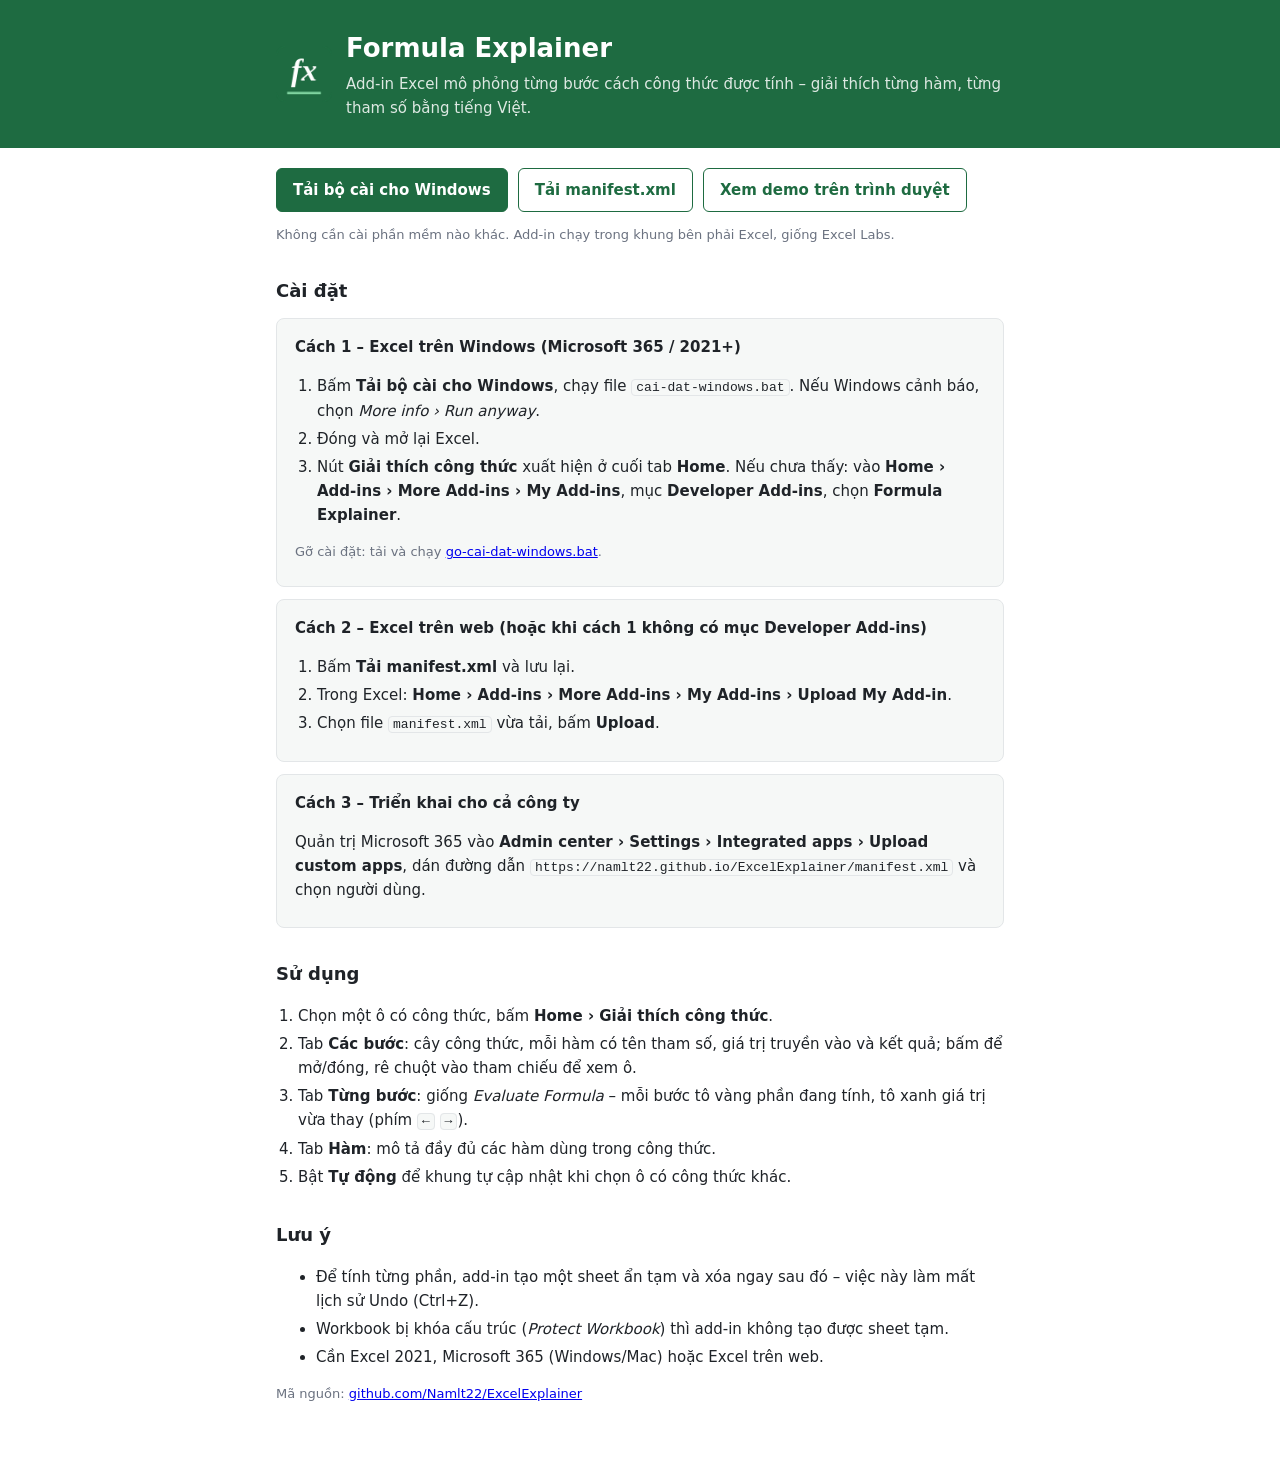
<file: index.html>
<!DOCTYPE html>
<html lang="vi">
<head>
  <meta charset="UTF-8" />
  <meta name="viewport" content="width=device-width, initial-scale=1" />
  <title>Formula Explainer</title>
  <link rel="icon" href="assets/icon-32.png" />
  <style>
    :root { --g: #1e6b41; --ink: #1f2328; --muted: #6b7280; --line: #e3e6e8; --bg: #fff; --bg2: #f6f8f7; }
    @media (prefers-color-scheme: dark) { :root { --ink: #e6e8ea; --muted: #9aa4ad; --line: #3a3f44; --bg: #1b1d20; --bg2: #24272b; } }
    * { box-sizing: border-box; }
    body { margin: 0; font: 15px/1.6 "Segoe UI", system-ui, sans-serif; color: var(--ink); background: var(--bg); }
    .wrap { max-width: 760px; margin: 0 auto; padding: 0 16px 48px; }
    header { background: var(--g); color: #fff; }
    header .wrap { display: flex; align-items: center; gap: 14px; padding-top: 28px; padding-bottom: 28px; }
    header img { width: 56px; height: 56px; }
    h1 { margin: 0; font-size: 26px; }
    header p { margin: 2px 0 0; opacity: .85; }
    h2 { font-size: 18px; margin: 32px 0 8px; }
    .btns { display: flex; flex-wrap: wrap; gap: 10px; margin: 20px 0 8px; }
    a.btn { display: inline-block; padding: 9px 16px; border-radius: 6px; text-decoration: none; font-weight: 600; border: 1px solid var(--g); }
    a.btn.main { background: var(--g); color: #fff; }
    a.btn.alt { color: var(--g); background: transparent; }
    @media (prefers-color-scheme: dark) { a.btn.alt { color: #7fd3a0; border-color: #7fd3a0; } }
    ol { padding-left: 22px; }
    li { margin: 4px 0; }
    .card { border: 1px solid var(--line); border-radius: 8px; padding: 4px 18px 10px; margin: 12px 0; background: var(--bg2); }
    .card h3 { margin: 12px 0 4px; font-size: 15px; }
    code, kbd { font-family: Consolas, monospace; font-size: 13px; background: var(--bg2); border: 1px solid var(--line); border-radius: 4px; padding: 0 4px; }
    .muted { color: var(--muted); font-size: 13px; }
  </style>
</head>
<body>
  <header>
    <div class="wrap">
      <img src="assets/icon-128.png" alt="" />
      <div>
        <h1>Formula Explainer</h1>
        <p>Add-in Excel mô phỏng từng bước cách công thức được tính – giải thích từng hàm, từng tham số bằng tiếng Việt.</p>
      </div>
    </div>
  </header>
  <div class="wrap">
    <div class="btns">
      <a class="btn main" href="install/cai-dat-windows.bat" download>Tải bộ cài cho Windows</a>
      <a class="btn alt" href="manifest.xml" download="manifest.xml">Tải manifest.xml</a>
      <a class="btn alt" href="demo/">Xem demo trên trình duyệt</a>
    </div>
    <p class="muted">Không cần cài phần mềm nào khác. Add-in chạy trong khung bên phải Excel, giống Excel Labs.</p>

    <h2>Cài đặt</h2>
    <div class="card">
      <h3>Cách 1 – Excel trên Windows (Microsoft 365 / 2021+)</h3>
      <ol>
        <li>Bấm <b>Tải bộ cài cho Windows</b>, chạy file <code>cai-dat-windows.bat</code>. Nếu Windows cảnh báo, chọn <i>More info › Run anyway</i>.</li>
        <li>Đóng và mở lại Excel.</li>
        <li>Nút <b>Giải thích công thức</b> xuất hiện ở cuối tab <b>Home</b>. Nếu chưa thấy: vào <b>Home › Add-ins › More Add-ins › My Add-ins</b>, mục <b>Developer Add-ins</b>, chọn <b>Formula Explainer</b>.</li>
      </ol>
      <p class="muted">Gỡ cài đặt: tải và chạy <a href="install/go-cai-dat-windows.bat" download>go-cai-dat-windows.bat</a>.</p>
    </div>
    <div class="card">
      <h3>Cách 2 – Excel trên web (hoặc khi cách 1 không có mục Developer Add-ins)</h3>
      <ol>
        <li>Bấm <b>Tải manifest.xml</b> và lưu lại.</li>
        <li>Trong Excel: <b>Home › Add-ins › More Add-ins › My Add-ins › Upload My Add-in</b>.</li>
        <li>Chọn file <code>manifest.xml</code> vừa tải, bấm <b>Upload</b>.</li>
      </ol>
    </div>
    <div class="card">
      <h3>Cách 3 – Triển khai cho cả công ty</h3>
      <p>Quản trị Microsoft 365 vào <b>Admin center › Settings › Integrated apps › Upload custom apps</b>, dán đường dẫn
        <code>https://namlt22.github.io/ExcelExplainer/manifest.xml</code> và chọn người dùng.</p>
    </div>

    <h2>Sử dụng</h2>
    <ol>
      <li>Chọn một ô có công thức, bấm <b>Home › Giải thích công thức</b>.</li>
      <li>Tab <b>Các bước</b>: cây công thức, mỗi hàm có tên tham số, giá trị truyền vào và kết quả; bấm để mở/đóng, rê chuột vào tham chiếu để xem ô.</li>
      <li>Tab <b>Từng bước</b>: giống <i>Evaluate Formula</i> – mỗi bước tô vàng phần đang tính, tô xanh giá trị vừa thay (phím <kbd>←</kbd> <kbd>→</kbd>).</li>
      <li>Tab <b>Hàm</b>: mô tả đầy đủ các hàm dùng trong công thức.</li>
      <li>Bật <b>Tự động</b> để khung tự cập nhật khi chọn ô có công thức khác.</li>
    </ol>

    <h2>Lưu ý</h2>
    <ul>
      <li>Để tính từng phần, add-in tạo một sheet ẩn tạm và xóa ngay sau đó – việc này làm mất lịch sử Undo (Ctrl+Z).</li>
      <li>Workbook bị khóa cấu trúc (<i>Protect Workbook</i>) thì add-in không tạo được sheet tạm.</li>
      <li>Cần Excel 2021, Microsoft 365 (Windows/Mac) hoặc Excel trên web.</li>
    </ul>
    <p class="muted">Mã nguồn: <a href="https://github.com/Namlt22/ExcelExplainer">github.com/Namlt22/ExcelExplainer</a></p>
  </div>
</body>
</html>
</file>
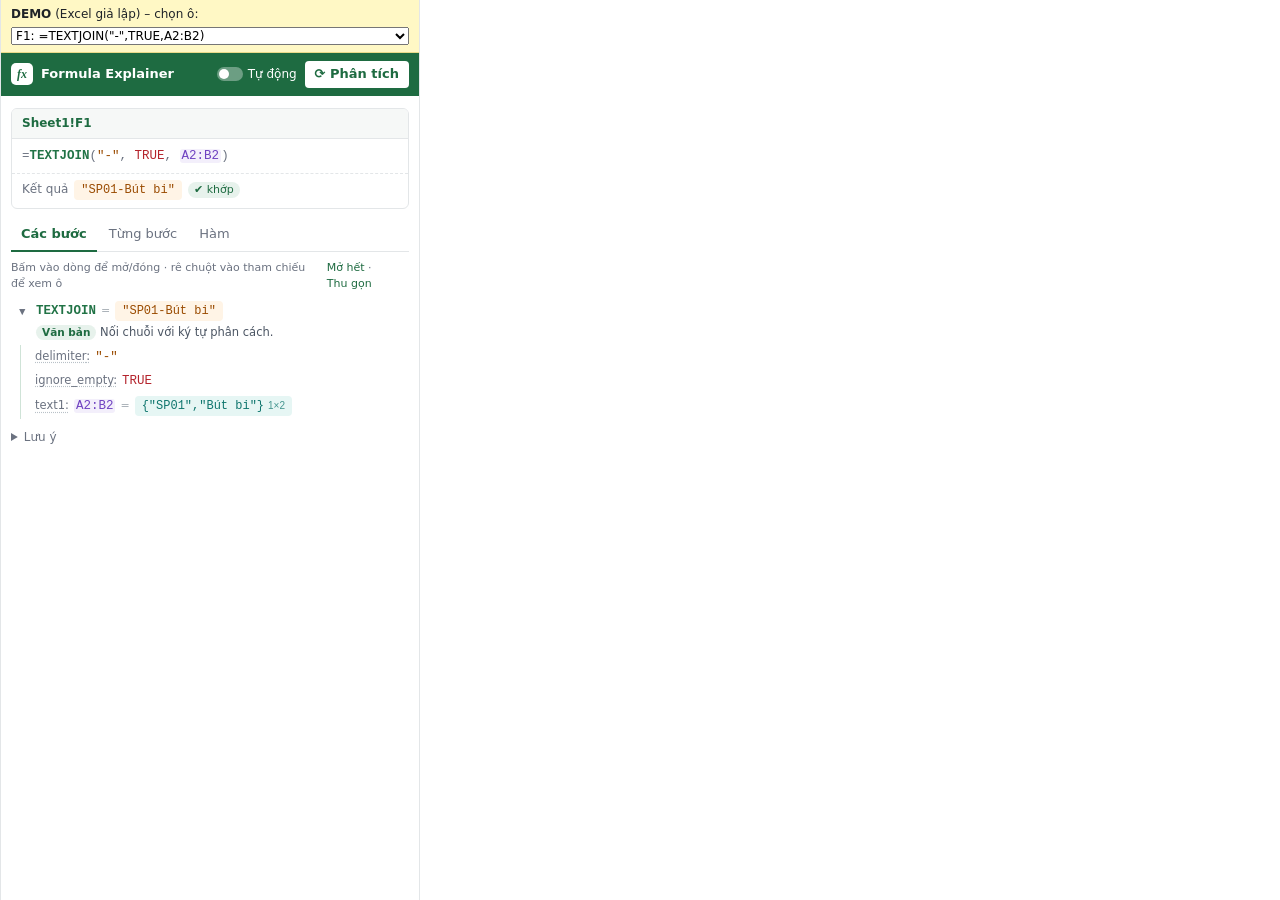
<file: demo/index.html>
<!DOCTYPE html>
<html lang="vi">
<head>
  <meta charset="UTF-8" />
  <meta http-equiv="X-UA-Compatible" content="IE=Edge" />
  <meta name="viewport" content="width=device-width, initial-scale=1" />
  <title>Formula Explainer – Demo</title>
  <style>.demobar{background:#fff8c5;padding:6px 10px;font-size:12px;border-bottom:1px solid #eadb8a}.demobar select{max-width:100%;font:inherit;margin-top:4px;width:100%}body{max-width:420px;margin:0 auto;border-left:1px solid #e3e6e8;border-right:1px solid #e3e6e8;min-height:100vh}</style>
    <link rel="stylesheet" href="../src/taskpane.css" />
</head>
<body>
  <div class="demobar">
    <b>DEMO</b> (Excel giả lập) – chọn ô:
    <select id="demoSel"></select>
  </div>
  <header>
    <div class="brand"><span class="logo">fx</span><span>Formula Explainer</span></div>
    <div class="tools">
      <label class="switch" title="Tự phân tích khi chọn ô có công thức khác">
        <input type="checkbox" id="chkAuto" /><span class="slider"></span><span class="swlabel">Tự động</span>
      </label>
      <button id="btnRefresh" class="primary" title="Phân tích ô đang chọn">⟳ Phân tích</button>
    </div>
  </header>
  <div id="status" hidden></div>
  <div id="loader"><div></div></div>

  <section id="empty">
    <div class="emptyIcon">ƒx</div>
    <p id="emptyMsg">Chọn một ô có công thức rồi bấm <b>⟳ Phân tích</b>.</p>
  </section>

  <main id="main" hidden>
    <section class="cell">
      <div class="cellhead"><span class="addr" id="cellAddr"></span></div>
      <div class="formula expr" id="formula"></div>
      <div class="result" id="result"></div>
    </section>

    <nav class="tabs">
      <button class="tab on" data-tab="tree">Các bước</button>
      <button class="tab" data-tab="seq">Từng bước</button>
      <button class="tab" data-tab="funcs">Hàm</button>
    </nav>

    <section class="pane" id="pane-tree">
      <div class="panetools">
        <span class="hint">Bấm vào dòng để mở/đóng · rê chuột vào tham chiếu để xem ô</span>
        <span><button class="link" id="btnExpand">Mở hết</button> · <button class="link" id="btnCollapse">Thu gọn</button></span>
      </div>
      <div id="tree"></div>
    </section>

    <section class="pane" id="pane-seq" hidden>
      <div class="seqnav">
        <button id="btnFirst" title="Bước đầu">⏮</button>
        <button id="btnPrev" title="Bước trước (←)">◀</button>
        <span id="stepNo"></span>
        <button id="btnNext" title="Bước sau (→)">▶</button>
        <button id="btnLast" title="Bước cuối">⏭</button>
      </div>
      <div id="stepView"></div>
      <details class="allsteps"><summary>Danh sách tất cả các bước</summary><ol id="stepList"></ol></details>
    </section>

    <section class="pane" id="pane-funcs" hidden>
      <div id="funcs"></div>
    </section>

    <details class="notes"><summary>Lưu ý</summary><ul id="notes"></ul></details>
  </main>

  <div id="pop" hidden></div>

  <script src="../src/parser.js"></script>
  <script src="fake-excel.js"></script>
  <script>
    const SHEETS = {
      Sheet1: {
        A1: "Mã", B1: "Tên", C1: "SL", D1: "Đơn giá",
        A2: "SP01", B2: "Bút bi", C2: 120, D2: 5000,
        A3: "SP02", B3: "Vở", C3: 45, D3: 12000,
        A4: "SP03", B4: "Thước", C4: 8, D4: 7000,
        F1: '=TEXTJOIN("-",TRUE,A2:B2)',
        F2: '=IF(C2*D2>=500000,"Loại A",IFERROR(VLOOKUP(A2,Gia!$A$1:$B$3,2,FALSE),"Không có"))',
        F3: '=IF(C4*D4>=500000,"Loại A",IFERROR(VLOOKUP(A4,Gia!$A$1:$B$3,2,FALSE),"Không có"))',
        F4: "=LET(tong,SUM(C2:C4*D2:D4),sl,SUM(C2:C4),ROUND(tong/sl,0))",
        F5: '=INDEX(B2:B4,MATCH("SP03",A2:A4,0))',
        F6: '=SUMIFS(D2:D4,A2:A4,"SP02")*-2^2+50%',
        F7: '=UPPER(LEFT(B3,1))&"-"&C3'
      },
      Gia: { A1: "SP01", B1: "Loại B", A2: "SP02", B2: "Loại C" }
    };
    const sel = document.getElementById("demoSel");
    Object.keys(SHEETS.Sheet1).filter((k) => String(SHEETS.Sheet1[k])[0] === "=").forEach((k) => {
      const o = document.createElement("option"); o.value = k; o.textContent = k + ":  " + SHEETS.Sheet1[k]; sel.appendChild(o);
    });
    makeFakeExcel(SHEETS, "Sheet1", () => sel.value, { autoReady: true });
    sel.onchange = () => window.FXE_TEST.run(true);
  </script>
  <script src="../src/docs.js"></script>
  <script src="../src/app.js"></script>
</body>
</html>
</file>
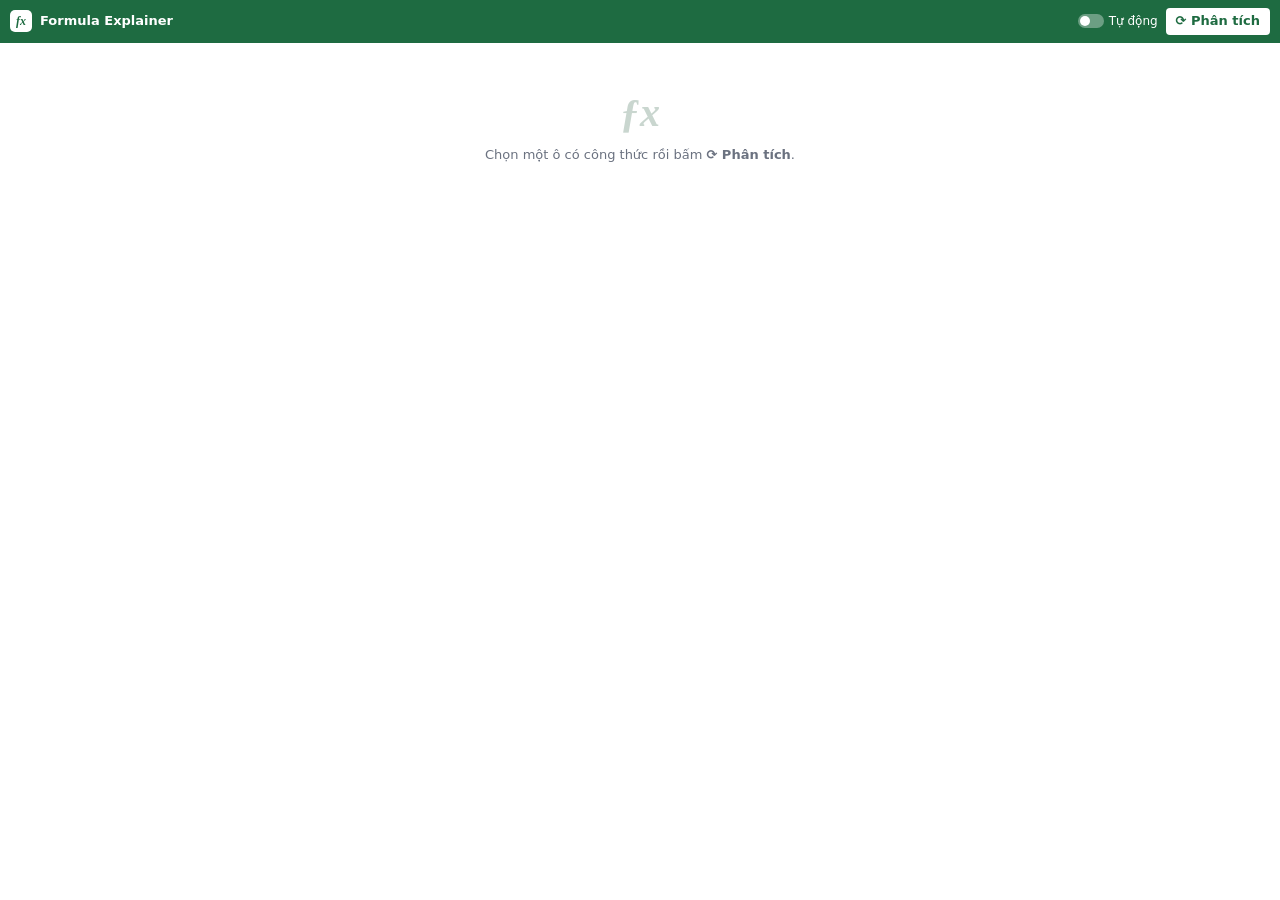
<file: taskpane.html>
<!DOCTYPE html>
<html lang="vi">
<head>
  <meta charset="UTF-8" />
  <meta http-equiv="X-UA-Compatible" content="IE=Edge" />
  <meta name="viewport" content="width=device-width, initial-scale=1" />
  <title>Formula Explainer</title>
  <script src="https://appsforoffice.microsoft.com/lib/1/hosted/office.js"></script>
  <link rel="stylesheet" href="src/taskpane.css" />
</head>
<body>
  <header>
    <div class="brand"><span class="logo">fx</span><span>Formula Explainer</span></div>
    <div class="tools">
      <label class="switch" title="Tự phân tích khi chọn ô có công thức khác">
        <input type="checkbox" id="chkAuto" /><span class="slider"></span><span class="swlabel">Tự động</span>
      </label>
      <button id="btnRefresh" class="primary" title="Phân tích ô đang chọn">⟳ Phân tích</button>
    </div>
  </header>
  <div id="status" hidden></div>
  <div id="loader"><div></div></div>

  <section id="empty">
    <div class="emptyIcon">ƒx</div>
    <p id="emptyMsg">Chọn một ô có công thức rồi bấm <b>⟳ Phân tích</b>.</p>
  </section>

  <main id="main" hidden>
    <section class="cell">
      <div class="cellhead"><span class="addr" id="cellAddr"></span></div>
      <div class="formula expr" id="formula"></div>
      <div class="result" id="result"></div>
    </section>

    <nav class="tabs">
      <button class="tab on" data-tab="tree">Các bước</button>
      <button class="tab" data-tab="seq">Từng bước</button>
      <button class="tab" data-tab="funcs">Hàm</button>
    </nav>

    <section class="pane" id="pane-tree">
      <div class="panetools">
        <span class="hint">Bấm vào dòng để mở/đóng · rê chuột vào tham chiếu để xem ô</span>
        <span><button class="link" id="btnExpand">Mở hết</button> · <button class="link" id="btnCollapse">Thu gọn</button></span>
      </div>
      <div id="tree"></div>
    </section>

    <section class="pane" id="pane-seq" hidden>
      <div class="seqnav">
        <button id="btnFirst" title="Bước đầu">⏮</button>
        <button id="btnPrev" title="Bước trước (←)">◀</button>
        <span id="stepNo"></span>
        <button id="btnNext" title="Bước sau (→)">▶</button>
        <button id="btnLast" title="Bước cuối">⏭</button>
      </div>
      <div id="stepView"></div>
      <details class="allsteps"><summary>Danh sách tất cả các bước</summary><ol id="stepList"></ol></details>
    </section>

    <section class="pane" id="pane-funcs" hidden>
      <div id="funcs"></div>
    </section>

    <details class="notes"><summary>Lưu ý</summary><ul id="notes"></ul></details>
  </main>

  <div id="pop" hidden></div>

  <script src="src/parser.js"></script>
  <script src="src/docs.js"></script>
  <script src="src/app.js"></script>
</body>
</html>
</file>
<file: src/taskpane.css>
:root {
  --green: #1e6b41;
  --green-2: #217346;
  --green-soft: #e7f2ec;
  --ink: #1f2328;
  --muted: #6b7280;
  --line: #e3e6e8;
  --bg: #ffffff;
  --bg-2: #f6f8f7;
  --ref: #6f42c1;
  --ref-bg: #f3effb;
  --str: #9a4b00;
  --str-bg: #fff4e6;
  --num: #0b5cad;
  --num-bg: #eaf3fd;
  --bool: #b4232c;
  --bool-bg: #fdecec;
  --err: #ffffff;
  --err-bg: #c42b1c;
  --arr: #0f766e;
  --arr-bg: #e6f6f4;
  --mono: "Cascadia Mono", Consolas, "Courier New", monospace;
}
* { box-sizing: border-box; }
html, body { margin: 0; background: var(--bg); color: var(--ink); font: 13px/1.45 "Segoe UI", system-ui, sans-serif; }
button { font: inherit; cursor: pointer; }

/* ---------- header ---------- */
header {
  position: sticky; top: 0; z-index: 5;
  display: flex; align-items: center; justify-content: space-between; gap: 8px;
  padding: 8px 10px; background: var(--green); color: #fff;
}
.brand { display: flex; align-items: center; gap: 8px; font-weight: 600; white-space: nowrap; }
.logo {
  display: inline-grid; place-items: center; width: 22px; height: 22px; border-radius: 5px;
  background: #fff; color: var(--green); font: italic 700 12px/1 Georgia, serif;
}
.tools { display: flex; align-items: center; gap: 8px; }
button.primary {
  border: 0; border-radius: 4px; padding: 4px 10px; background: #fff; color: var(--green); font-weight: 600;
}
button.primary:hover { background: #e9f5ee; }
.switch { display: flex; align-items: center; gap: 5px; cursor: pointer; font-size: 12px; user-select: none; }
.switch input { display: none; }
.slider { width: 26px; height: 14px; border-radius: 7px; background: rgba(255,255,255,.35); position: relative; transition: .15s; }
.slider::after { content: ""; position: absolute; left: 2px; top: 2px; width: 10px; height: 10px; border-radius: 50%; background: #fff; transition: .15s; }
.switch input:checked + .slider { background: #7fd3a0; }
.switch input:checked + .slider::after { left: 14px; }

#loader { height: 2px; overflow: hidden; }
#loader div { height: 100%; width: 30%; background: #7fd3a0; transform: translateX(-100%); }
body.busy #loader div { animation: load 1s ease-in-out infinite; }
@keyframes load { to { transform: translateX(350%); } }

#status { margin: 8px 10px 0; padding: 6px 8px; border-radius: 4px; background: var(--bg-2); font-size: 12px; }
#status.err { background: var(--bool-bg); color: var(--bool); }

/* ---------- empty ---------- */
#empty { padding: 48px 20px; text-align: center; color: var(--muted); }
.emptyIcon { font: italic 600 40px/1 Georgia, serif; color: #c9d6cf; margin-bottom: 12px; }
#empty code { font-family: var(--mono); font-size: 12px; color: var(--ink); word-break: break-all; }
.errtxt { color: var(--bool); }

/* ---------- formula card ---------- */
.cell { margin: 10px; border: 1px solid var(--line); border-radius: 6px; overflow: hidden; }
.cellhead { padding: 6px 10px; background: var(--bg-2); border-bottom: 1px solid var(--line); font-size: 12px; }
.addr { font-weight: 600; color: var(--green); }
.formula { padding: 8px 10px; font-size: 12.5px; word-break: break-word; }
.result { display: flex; align-items: center; flex-wrap: wrap; gap: 6px; padding: 6px 10px 8px; border-top: 1px dashed var(--line); }
.result .lbl { font-size: 12px; color: var(--muted); }
.match { font-size: 11px; padding: 0 6px; border-radius: 8px; }
.match.ok { color: var(--green); background: var(--green-soft); }
.match.warn { color: #9a6700; background: #fff8c5; }

/* ---------- syntax colours ---------- */
.expr { font-family: var(--mono); }
.t-fn { color: var(--green-2); font-weight: 600; }
.t-ref { color: var(--ref); background: var(--ref-bg); border-radius: 3px; padding: 0 2px; cursor: help; }
.t-name { color: #8250df; font-style: italic; }
.t-name[data-n] { cursor: help; }
.t-str { color: var(--str); }
.t-num { color: var(--num); }
.t-bool { color: var(--bool); }
.t-err { color: var(--err-bg); font-weight: 600; }
.t-arr { color: var(--arr); cursor: help; }
.t-op, .t-p { color: var(--muted); }
.t-miss { color: #b0b7bd; }

/* ---------- chips ---------- */
.chip {
  display: inline-flex; align-items: center; gap: 4px; max-width: 100%;
  padding: 0 6px; border-radius: 4px; border: 1px solid transparent;
  font-family: var(--mono); font-size: 12px; line-height: 18px; white-space: nowrap; overflow: hidden; text-overflow: ellipsis;
  vertical-align: middle;
}
.chip em { font-style: normal; font-family: "Segoe UI", sans-serif; font-size: 10px; opacity: .75; }
.chip.num { color: var(--num); background: var(--num-bg); }
.chip.str { color: var(--str); background: var(--str-bg); }
.chip.bool { color: var(--bool); background: var(--bool-bg); border-color: #f3b4b8; }
.chip.err { color: var(--err); background: var(--err-bg); }
.chip.arr { color: var(--arr); background: var(--arr-bg); cursor: help; }
.chip.empty { color: var(--muted); background: var(--bg-2); }
.chip.na { color: var(--muted); background: #f4f4f5; font-family: "Segoe UI", sans-serif; font-style: italic; white-space: normal; line-height: 1.35; padding: 1px 6px; }
.chip.skip { color: #9aa1a8; background: #f4f4f5; border-style: dashed; border-color: #d4d8dc; font-family: "Segoe UI", sans-serif; }
.chip.tag { color: #8250df; background: #f3effb; font-family: "Segoe UI", sans-serif; }
.chip[data-n] { cursor: help; }

/* ---------- tabs ---------- */
.tabs { display: flex; gap: 2px; margin: 0 10px; border-bottom: 1px solid var(--line); }
.tab { border: 0; background: none; padding: 6px 10px; color: var(--muted); border-bottom: 2px solid transparent; margin-bottom: -1px; }
.tab.on { color: var(--green); border-bottom-color: var(--green); font-weight: 600; }
.tab:hover { color: var(--ink); }
.pane { padding: 8px 10px 4px; }
.panetools { display: flex; justify-content: space-between; align-items: baseline; gap: 8px; margin-bottom: 6px; font-size: 11px; color: var(--muted); }
button.link { border: 0; background: none; padding: 0; color: var(--green); font-size: 11px; }
button.link:hover { text-decoration: underline; }

/* ---------- tree ---------- */
#tree { font-size: 12.5px; }
.tn { position: relative; }
.tn .kids { margin-left: 9px; padding-left: 10px; border-left: 1.5px solid #cfe3d7; }
.row { display: flex; align-items: center; flex-wrap: wrap; gap: 5px; padding: 3px 4px; border-radius: 4px; min-height: 24px; }
.row.head { cursor: pointer; }
.row.head:hover { background: var(--bg-2); }
.caret { width: 16px; height: 16px; border: 0; padding: 0; background: none; color: var(--muted); flex: none; }
.caret::before { content: "▸"; display: inline-block; transition: transform .12s; }
.tn.open > .row .caret::before { transform: rotate(90deg); }
.plabel { color: var(--muted); font-size: 11.5px; }
.plabel::after { content: ":"; }
.plabel[title]:not([title=""]) { cursor: help; text-decoration: underline dotted #b9c1c8; text-underline-offset: 2px; }
.fname { color: var(--green-2); font-weight: 700; font-family: var(--mono); }
.opname { display: inline-grid; place-items: center; min-width: 20px; height: 18px; padding: 0 4px; border-radius: 4px; background: #eef0f2; font-family: var(--mono); font-weight: 700; }
.opdesc { color: var(--muted); font-size: 11.5px; }
.eq { color: #a3abb2; font-size: 11px; }
.row.leaf .expr { word-break: break-all; }
.mini { margin: -2px 0 2px 25px; font-size: 11px; color: var(--muted); white-space: nowrap; overflow: hidden; text-overflow: ellipsis; }
.tn.open > .mini { display: none; }
.body { display: none; }
.tn.open > .body { display: block; }
.fdesc { margin: 0 0 4px 25px; font-size: 11.5px; color: #4b5563; }
.cat { display: inline-block; padding: 0 6px; border-radius: 8px; background: var(--green-soft); color: var(--green); font-size: 10.5px; font-weight: 600; }
.tn.skipped > .row, .tn.skipped > .mini { opacity: .55; }
.muted { color: var(--muted); }
.small { font-size: 11px; }

/* ---------- sequential ---------- */
.seqnav { display: flex; align-items: center; gap: 4px; margin-bottom: 8px; }
.seqnav button { border: 1px solid var(--line); background: #fff; border-radius: 4px; padding: 2px 8px; color: var(--ink); }
.seqnav button:hover:not(:disabled) { background: var(--bg-2); }
.seqnav button:disabled { opacity: .35; cursor: default; }
#stepNo { flex: 1; text-align: center; font-weight: 600; }
.kind { font-size: 11px; text-transform: uppercase; letter-spacing: .04em; color: var(--muted); margin-bottom: 4px; }
.fbox { font-family: var(--mono); font-size: 12px; padding: 7px 8px; border-radius: 5px; background: var(--bg-2); border: 1px solid var(--line); word-break: break-word; }
.fbox.after { background: #f2faf5; border-color: #cfe3d7; }
mark.cur { background: #fff1a8; color: inherit; border-radius: 2px; padding: 0 1px; }
mark.done { background: #c8ecd6; color: var(--green); font-weight: 600; border-radius: 2px; padding: 0 1px; }
.arrow { padding: 4px 0 4px 8px; color: var(--muted); display: flex; align-items: center; gap: 6px; }
.explain { margin-top: 10px; padding-top: 8px; border-top: 1px dashed var(--line); font-size: 12px; }
.explain p { margin: 0 0 6px; }
.syntax { font-family: var(--mono); font-size: 11.5px; color: #374151; background: var(--bg-2); padding: 3px 6px; border-radius: 4px; display: inline-block; }
table.args { width: 100%; border-collapse: collapse; font-size: 12px; }
.args th { text-align: left; font-weight: 600; font-size: 11px; color: var(--muted); border-bottom: 1px solid var(--line); padding: 3px 4px; }
.args td { border-bottom: 1px solid #f0f2f3; padding: 4px; vertical-align: top; word-break: break-word; }
.args td.expr { font-size: 11.5px; }
.pdesc { color: var(--muted); font-size: 11px; font-weight: 400; }
.allsteps { margin-top: 10px; }
.allsteps summary, .notes summary { cursor: pointer; color: var(--muted); font-size: 12px; }
#stepList { list-style: none; margin: 6px 0 0; padding: 0; }
#stepList li { display: grid; grid-template-columns: 22px 1fr auto; gap: 6px; align-items: baseline; padding: 3px 4px; border-radius: 4px; cursor: pointer; font-size: 11.5px; }
#stepList li:hover { background: var(--bg-2); }
#stepList li.on { background: #fff8d6; }
#stepList .k { color: var(--muted); text-align: right; }
#stepList .expr { overflow: hidden; text-overflow: ellipsis; white-space: nowrap; }
#stepList .r { font-family: var(--mono); color: var(--green); max-width: 110px; overflow: hidden; text-overflow: ellipsis; white-space: nowrap; }

/* ---------- funcs ---------- */
.card { border-left: 3px solid var(--green-2); padding: 4px 10px; margin-bottom: 10px; }
.card p { margin: 4px 0; }
.card ul { margin: 4px 0; padding-left: 18px; font-size: 12px; }

.notes { margin: 6px 10px 14px; }
.notes ul { margin: 6px 0; padding-left: 18px; font-size: 11.5px; color: #4b5563; }

/* ---------- popover ---------- */
#pop {
  position: fixed; z-index: 20; max-width: 300px; padding: 8px; border-radius: 6px;
  background: #fff; border: 1px solid var(--line); box-shadow: 0 6px 20px rgba(0,0,0,.14); font-size: 12px;
}
.ptitle { margin-bottom: 6px; }
.sheet { display: inline-block; padding: 0 5px; border: 1px solid var(--line); border-radius: 3px; font-size: 11px; background: var(--bg-2); }
table.grid { border-collapse: collapse; font-family: var(--mono); font-size: 11.5px; }
.grid th { background: #f3f4f6; color: var(--muted); font-weight: 400; padding: 1px 6px; border: 1px solid #e5e7eb; font-family: "Segoe UI", sans-serif; font-size: 10.5px; }
.grid td { padding: 1px 8px; border: 1px solid #e5e7eb; max-width: 120px; overflow: hidden; text-overflow: ellipsis; white-space: nowrap; }
.grid td.num { text-align: right; color: var(--num); }
.grid td.str { color: var(--str); }
.grid td.bool { color: var(--bool); text-align: center; }
.grid td.err { color: var(--err-bg); font-weight: 600; }

@media (prefers-color-scheme: dark) {
  :root { --ink: #e6e8ea; --muted: #9aa4ad; --line: #3a3f44; --bg: #1f2124; --bg-2: #2a2d31; --green-soft: #1f3a2b;
          --ref-bg: #352a4d; --str-bg: #3d2c18; --num-bg: #1b3149; --bool-bg: #42221f; --arr-bg: #173a36;
          --ref: #c5a6ff; --str: #f0b070; --num: #7fb6ff; --bool: #ff8a8a; --arr: #5fd3c6; }
  .opname, .chip.na, .chip.skip { background: #2f3337; }
  .fdesc, .notes ul, .syntax { color: #c4cad0; }
  #pop { background: #26292d; }
  .grid th { background: #2f3337; border-color: #3a3f44; }
  .grid td { border-color: #3a3f44; }
  .fbox.after { background: #1d2e24; border-color: #2f4a3a; }
  mark.cur { background: #5c4f12; }
  mark.done { background: #24543a; color: #b9f0cf; }
  .seqnav button { background: #2a2d31; }
  #stepList li.on { background: #3a3417; }
  .tn .kids { border-left-color: #2f4a3a; }
}
</file>
